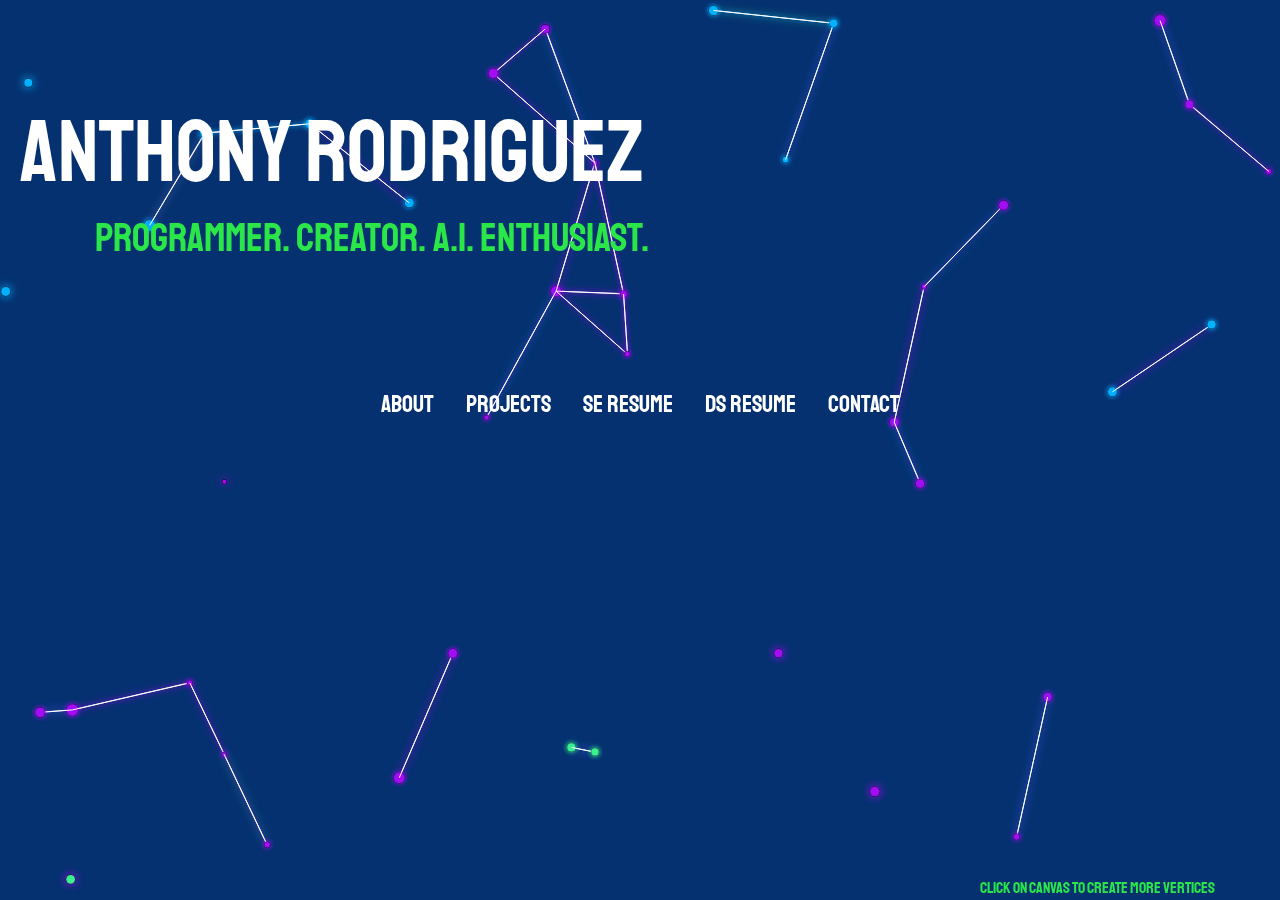
<file: index.html>
<!DOCTYPE html>
<html lang="en">

<head>
  <meta charset="UTF-8" />
  <meta name="author" content="Anthony Rodriguez" />
  <meta name="viewport" content="width=device-width, initial-scale=1.0" />
  <title>Anthony Rodriguez | Computer Programmer and A.I. Enthusiast</title>
  <link rel="stylesheet" type="text/css" href="./styles/style.css" />
  <!-- Latest compiled and minified CSS -->
  <link rel="stylesheet" href="https://maxcdn.bootstrapcdn.com/bootstrap/4.1.3/css/bootstrap.min.css" />
  <link href="https://fonts.googleapis.com/css?family=Karla" rel="stylesheet" />
  <link href="https://fonts.googleapis.com/css?family=Staatliches" rel="stylesheet">
</head>

<body>
  <!--Home Section-->
  <section class="container-fluid" id="home">
    <h1 class="display-2" id="name">ANTHONY RODRIGUEZ</h1>
    <h1 class="dispaly-5" id="description" style="color: rgb(42, 230, 73); margin-left: 2em;">
      Programmer. Creator. A.I. Enthusiast.
    </h1>
    <div id="navigation">
      <ul class="nav justify-content-center">
        <li class="nav-item">
          <a class="nav-link" href="portfolio.html">
            <h4 class="portfolio-link">About</h4>
          </a>
        </li>
        <li class="nav-item">
          <a class="nav-link" href="portfolio.html#projects-section">
            <h4 class="portfolio-link">Projects</h4>
          </a>
        </li>
        <li class="nav-item">
          <a class="nav-link" href="SE_Resume.pdf" target="_blank">
            <h4 class="portfolio-link">SE Resume</h4>
          </a>
        </li>
        <li class="nav-item">
          <a class="nav-link" href="DS_Resume.pdf" target="_blank">
            <h4 class="portfolio-link">DS Resume</h4>
          </a>
        </li>
        <li class="nav-item">
          <a class="nav-link" href="portfolio.html#contact-section">
            <h4 class="portfolio-link">Contact</h4>
          </a>
        </li>
      </ul>
    </div>
    <footer style="color: rgb(42, 230, 73)">Click on canvas to create more vertices</footer>
    <canvas id="myCanvas"></canvas>
  </section>
  <script src="./scripts/graph.js" type="module"></script>
  <script src="./scripts/vertex.js" type="module"></script>
  <script src="./scripts/utilities.js" type="module"></script>
</body>

</html>
</file>
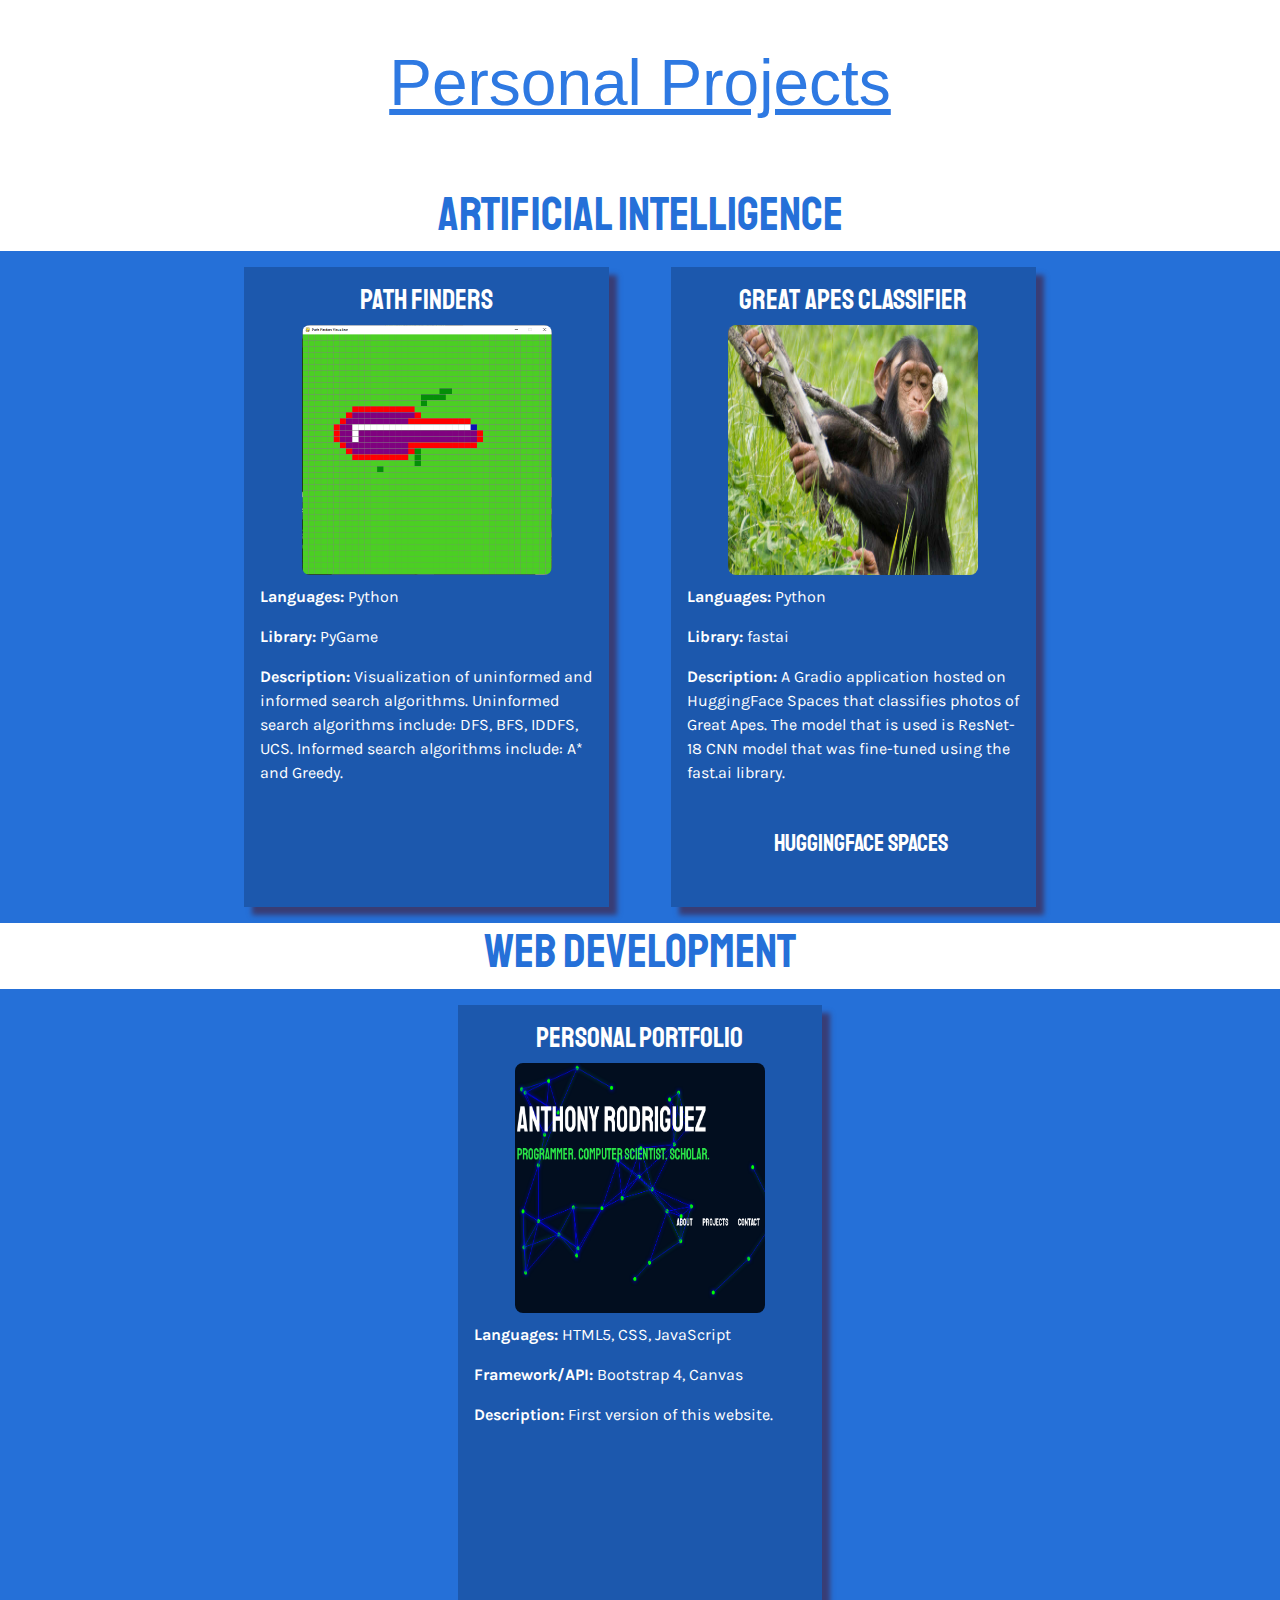
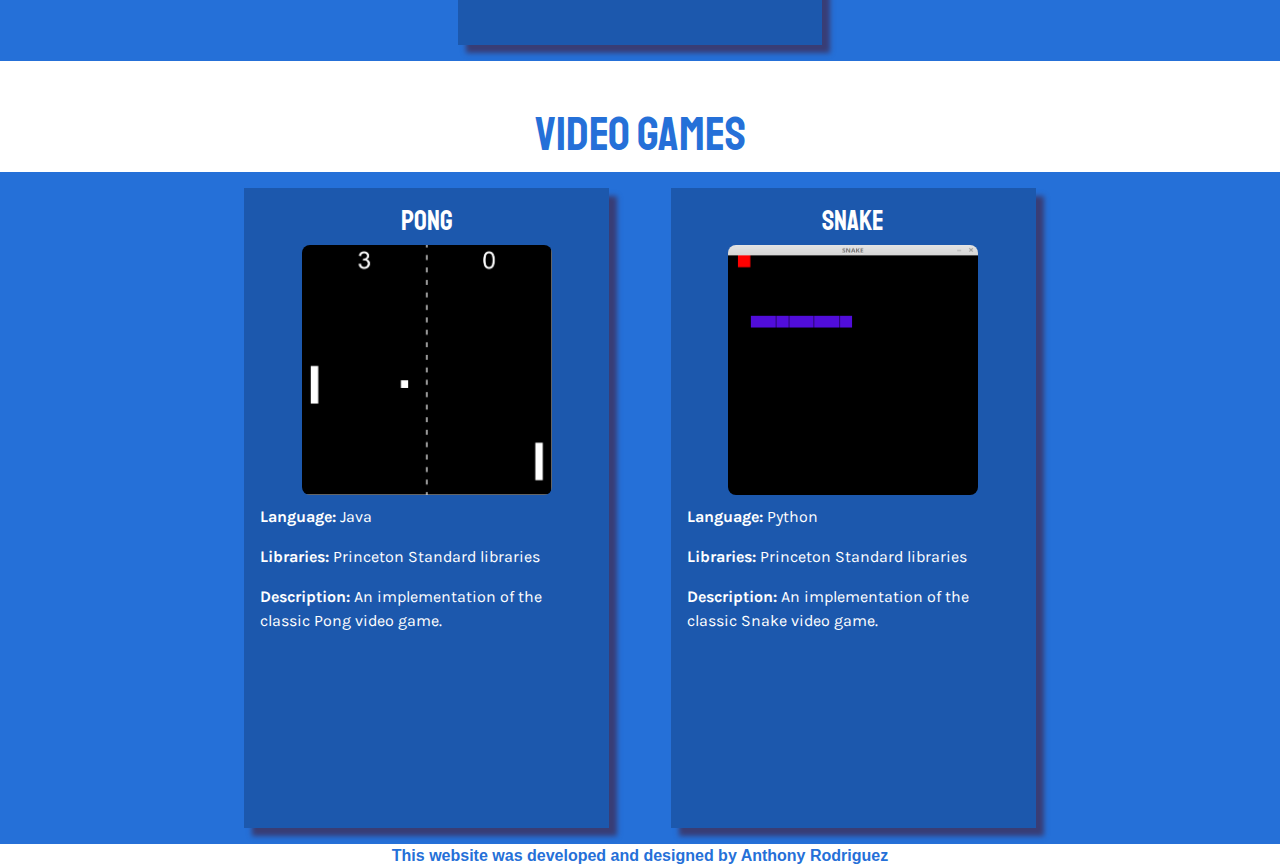
<file: projects.html>
<!DOCTYPE html>
<html lang="en">

<head>
    <meta charset="UTF-8" />
    <meta name="author" content="Anthony Rodriguez" />
    <meta name="viewport" content="width=device-width, initial-scale=1.0" />
    <title>Anthony Rodriguez | Computer Programmer and Scholar</title>
    <link rel="stylesheet" href="./styles/projectsStyle.css" />
    <link rel="stylesheet" href="./styles/portfolioStyle.css" />
    <link rel="stylesheet" href="./styles/portfolioMediaStyles.css" />
    <link rel="stylesheet" href="./styles/navStyle.css" />
    <!-- Latest compiled and minified CSS -->
    <link rel="stylesheet" href="https://maxcdn.bootstrapcdn.com/bootstrap/4.1.3/css/bootstrap.min.css" />
    <link href="https://fonts.googleapis.com/css?family=Karla" rel="stylesheet" />
    <link href="https://fonts.googleapis.com/css?family=Staatliches" rel="stylesheet">
    <link rel="stylesheet" href="https://use.fontawesome.com/releases/v5.6.3/css/all.css"
        integrity="sha384-UHRtZLI+pbxtHCWp1t77Bi1L4ZtiqrqD80Kn4Z8NTSRyMA2Fd33n5dQ8lWUE00s/" crossorigin="anonymous">
</head>

<body>
    <div id="mySidenav" class="sidenav">
        <a href="javascript:void(0)" class="closebtn" onclick="closeNav()">&times;</a>
        <a href="index.html">Home</a>
        <a id="about-anchor" href="portfolio.html#about-section">About</a>
        <a class="dropdown-btn" id="projects-anchor" href="javascript:void(0)">Projects <i class="fa fa-caret-down"></i></a>
        <div class="dropdown-container">
            <a class="dropdown-text" href="portfolio.html#projects-section">Featured Projects</a>
            <a class="dropdown-text" href="courseProjects.html">Course Projects</a>
        </div>
        <a class="dropdown-btn" id="projects-anchor" href="javascript:void(0)">
            Resume <i class="fa fa-caret-down"></i>
        </a>
        <div class="dropdown-container">
            <a href="SE_Resume.pdf" target="_blank">Software Engineer Resume</a>
            <a href="DS_Resume.pdf" target="_blank">Data Science Resume</a>
        </div>
        <a id="contact-anchor" href="portfolio.html#contact-section">Contact</a>
    </div>

    <i class="fas fa-bars nav-bars" onclick="openNav()"></i>
    <h1 class="display-1 section-head" id="page-header">Personal Projects</h1>

    <!--Artificial Intelligence Section-->
    <section class="course-section" id="web-section">
        <h1 class="display-2 section-head" id="b61-header">Artificial Intelligence</h1>
        <div id="section-content" style="background-color: rgb(37, 112, 216);">
            <div class="container-fluid">
                <div class="row">
                    <div class="col-lg-4 offset-lg-2">
                        <div class="project-descriptions">
                            <h3 style="text-align: center">Path Finders</h3>
                            <img class="project-image" src="./images/pathfinders.png" alt="vertices and edges">
                            <p class="project-descriptor"><b>Languages:</b> Python</p>
                            <p class="project-descriptor"><b>Library:</b> PyGame</p>
                            <p class="project-descriptor"><b>Description:</b>
                                Visualization of uninformed and informed search algorithms.
                                Uninformed search algorithms include: DFS, BFS, IDDFS, UCS.
                                Informed search algorithms include: A* and Greedy.
                            </p>
                            <a href="https://github.com/aRod209/aRod209.github.io" target="_blank">
                                <i class="fab fa-github"
                                    style="color:#ffffff; margin:1em; float:right; font-size:24px;"></i>
                            </a>
                        </div>
                    </div>
                    <div class="col-lg-4">
                        <div class="project-descriptions">
                            <h3 style="text-align: center">Great Apes Classifier</h3>
                            <img class="project-image" src="./images/chimpanzee.jpg" alt="vertices and edges">
                            <p class="project-descriptor"><b>Languages:</b> Python</p>
                            <p class="project-descriptor"><b>Library: </b>fastai</p>
                            <p class="project-descriptor"><b>Description:</b>
                               A Gradio application hosted on HuggingFace Spaces that classifies photos of Great Apes.
                               The model that is used is ResNet-18 CNN model that was fine-tuned using the fast.ai library.
                            </p>
                            <a href="https://github.com/aRod209/fastai-great-apes-classifier" target="_blank">
                                <i class="fab fa-github"
                                   style="color:#ffffff; margin:1em; float:right; font-size:24px;"></i>
                            </a>
                            <a href="https://huggingface.co/spaces/robot209/great-apes-classifier" target="_blank" style="color:#ffffff; margin:1em; float:right; font-size:24px;">HuggingFace Spaces</a>
                        </div>
                    </div>
                </div>
            </div>
        </div>
    </section>

    <!--Web Projects Section-->
    <section class="course-section" id="web-section">
        <h1 class="display-2 section-head" id="b61-header">Web Development</h1>
        <div id="section-content" style="background-color: rgb(37, 112, 216);">
            <div class="container-fluid">
                <div class="row">
                    <div class="col-lg-4 offset-lg-4">
                        <div class="project-descriptions">
                            <h3 style="text-align: center">Personal Portfolio</h3>
                            <img class="project-image" src="./images/homescreen.png" alt="vertices and edges">
                            <p class="project-descriptor"><b>Languages:</b> HTML5, CSS, JavaScript</p>
                            <p class="project-descriptor"><b>Framework/API:</b> Bootstrap 4, Canvas</p>
                            <p class="project-descriptor"><b>Description:</b>
                                First version of this website.
                            </p>
                            <a href="https://github.com/aRod209/aRod209.github.io" target="_blank">
                                <i class="fab fa-github"
                                    style="color:#ffffff; margin:1em; float:right; font-size:24px;"></i>
                            </a>
                        </div>
                    </div>
                </div>
            </div>
        </div>
    </section>

    <!--Video Game Projects Section-->
    <section class="course-section" id="game-section">
        <!-- Use any element to open the sidenav -->
        <i class="fas fa-bars nav-bars" onclick="openNav()"></i>
        <h1 class="display-2 section-head" id="b61-header">Video Games</h1>
        <div id="section-content" style="background-color: rgb(37, 112, 216);">
            <div class="container-fluid">
                <div class="row">
                    <div class="col-lg-4 offset-lg-2">
                        <div class="project-descriptions">
                            <h3 style="text-align: center">Pong</h3>
                            <a href="https://en.wikipedia.org/wiki/Pong" target="_blank">
                                <img class="project-image" src="./images/pong.png" alt="Pong game">
                            </a>
                            <p class="project-descriptor"><b>Language:</b> Java </p>
                            <p class="project-descriptor"><b>Libraries:</b> Princeton Standard libraries</p>
                            <p class="project-descriptor"><b>Description:</b>
                                An implementation of the classic Pong video game.
                            </p>
                            <a href="https://github.com/aRod209/pong" target="_blank">
                                <i class="fab fa-github"
                                    style="color:#ffffff; margin:1em; float:right; font-size:24px;"></i>
                            </a>
                        </div>
                    </div>
                    <div class="col-lg-4">
                        <div class="project-descriptions">
                            <h3 style="text-align: center">Snake</h3>
                            <a href="https://en.wikipedia.org/wiki/Snake_(video_game_genre)" target="_blank">
                                <img class="project-image" src="./images/snake.png" alt="Pong game">
                            </a>
                            <p class="project-descriptor"><b>Language:</b> Python </p>
                            <p class="project-descriptor"><b>Libraries:</b> Princeton Standard libraries</p>
                            <p class="project-descriptor"><b>Description:</b>
                                An implementation of the classic Snake video game.
                            </p>
                            <a href="https://github.com/aRod209/snake" target="_blank">
                                <i class="fab fa-github"
                                    style="color:#ffffff; margin:1em; float:right; font-size:24px;"></i>
                            </a>
                    </div>
                </div>
            </div>
        </div>
    </section>
    <footer style="color: rgb(37, 112, 216); text-align: center;">
        <b>This website was developed and designed by Anthony Rodriguez</b>
    </footer>
    <script src="./scripts/nav.js"></script>
</body>

</html>
</file>
<file: styles/style.css>
body {
  margin: 0px;
  overflow-x: hidden;
}

section {
  width: 100vw;
  height: 100vh;
  color: #ffffff;
  background-color: rgb(5, 49, 112);
  /* font-family: "Karla", sans-serif; */
  font-family: 'Staatliches', cursive;
}

#home {
  z-index: 0;
  color: #ffffff;
  position: relative;
  overflow: auto;
}

#name {
  padding-top: 100px;
  padding-left: 5px;
}

#navigation {
  z-index: 0;
}

.nav-link {
  color: #ffffff;
  margin-top: 7em;
}

.nav-item :hover {
  color: lime;
  text-decoration: underline;
}

#myCanvas {
  z-index: -1;
  top: 0px;
  left: 0px;
  right: 0px;
  bottom: 0px;
  position: absolute;
  display: block;
}

footer {
  z-index: 0;
  position: fixed;
  bottom: 0;
  right: 0;
  width: 300px;
  color: #ffffff;
}

@media screen and (max-width: 900px) 
              and (orientation: portrait) {
  #name {
    font-size: 60px;
  }

  #description {
    font-size: 30px;
  }

  .portfolio-link{
    font-size: 30px;
  }
}
@media screen and (max-width: 800px)
              and (orientation: portrait) {
  #description {
    font-size: 25px;
  }

  #name {
    font-size: 50px;
  }
}

/* Extra small devices (phones, 600px and down) */
@media only screen and (max-width: 600px)
                   and (orientation: portrait) {
  #description {
    font-size: 15px;
    display: block;
  }

  #name {
    font-size: 30px;
  }

  .portfolio-link{
    font-size: 1em;
  }

  footer {
    font-size: 15px;
  }
}

/* For anything smaller than a standard laptop that is in
   landscape orientation
*/
@media screen and (max-width: 1200px)
              and (orientation: landscape) {
  #name {
    font-size: 35px;
  }

  #description {
    font-size: 15px;
  }
  .portfolio-link {
    font-size: 15px;
  }

  footer {
    font-size: 15px;
  }

}
</file>
<file: styles/projectsStyle.css>
#page-header {
    text-decoration: underline;
    color: rgb(46, 121, 226);
    font-size: 4em;
    margin-bottom: 1em;
}
#b61-header, #a61-header {
    font-size: 3em;
}

.course-header {
    font-size: 3em;
}

@media screen and (max-width: 1080px) {
    #a61-header, #b61-header {
        font-size: 40px;
    }
}

@media screen and (max-width: 890px) {
    #a61-header {
        font-size: 35px;
    }
}

@media screen and (max-width: 790px) {
    #a61-header {
        font-size: 30px;
    }
}

@media screen and (max-width: 600px) {

    #a61-header {
        font-size: 27px;
    }
}

@media screen and (max-width: 450px) {

    #page-header {
        font-size: 40px;
    }

    #b61-header {
        font-size: 35px;
    }
}
</file>
<file: styles/portfolioStyle.css>
html{
    scroll-behavior: smooth;
}

.nav-bars {
  color:rgb(37, 112, 216);
  margin-left: 0.5em;
  cursor: pointer;
  font-size: 30px;
  padding-top: 0.5em;
}
section {
    font-family: 'Staatliches', cursive;
}

.section-head {
    color: rgb(37, 112, 216);
    text-align: center;
}

#section-content {
    color: #ffffff;
    overflow: hidden;
}

img {
  width: 300px;
  border-radius: 8px;
}

#self-photo {
  border-radius: 8px;
  width: 275px;
  margin-top: 1em;
  margin-bottom: 1em;
  margin-left: 1em;
  margin-right: 30px;
  float: left;
}

ul {
  padding-left: 0;
}

li {
    font-family: 'Courier New', Courier, monospace;
}

#skills-head {
  margin-left: 1em;
}

.skills-lists {
  margin-left: 2em;
}

.project-descriptions{
  margin: 1em;
  padding-top: 1em;
  padding-bottom: 1em;
  padding-right: 1em;
  padding-left: 1em;
  background-color: rgb(28, 88, 173);
  overflow: hidden;
  height: 40em;
  box-shadow: 8px 8px 5px rgb(57, 61, 117);
}

.project-descriptor {
  font-family: Karla, sans-serif;
}

.project-image {
  width: 250px;
  height: 250px;
  float: none;
  display: block;
  margin: auto;
  margin-bottom: 10px;
}

#contact-message {
  font-size: 2vw;
  text-align: center;
  margin-top:2em;
  margin-right: 4em;
  margin-left: 4em;
  background-color: rgb(28, 88, 173);
  box-shadow: 10px 10px 5px rgb(57, 61, 117);
}

.contact-email {
  text-align: center;
  font-size: 2vw;
}

@media screen and (max-width: 645px)
              and (orientation: landscape) {
  .skill-item {
    font-size: 12px;
  }
}
</file>
<file: styles/portfolioMediaStyles.css>
@media screen and (max-width: 991px) {
    #self-photo {
        float: none;
        display: block;
        margin-left: auto;
        margin-right: auto;
    }
}
@media screen and (max-width: 975px) {
    .skills-lists {
        margin-left: 2em;
    }
}

@media screen and (max-width: 817px) {
    #self-photo {
        width: 220px;
    }

    p {
        font-size: 15px;
    }

    #skills-head {
        margin-left: 1em;
    }

    li {
        font-size: 15px;
    }

    #aboutMe-head {
        margin-left: 1em;
    }

    #aboutMe-content {
        margin-left: 1em;
    }

    .contact-email {
        font-size: 3vw;
    }
}

@media screen and (max-width: 600px) {

    #about-head, #projects-head, #contact-head {
        font-size: 70px;
    }

    #contact-message {
        font-size: 4vw;
    }
}

@media screen and (max-width: 575px) {
    .skills-lists {
        text-align: center;
    }

    #projects-message {
        font-size: 15px;
    }
}
</file>
<file: styles/navStyle.css>
/* The side navigation menu */
.sidenav {
  height: 100%; /* 100% Full-height */
  width: 0; /* 0 width - change this with JavaScript */
  position: fixed; /* Stay in place */
  z-index: 1; /* Stay on top */
  top: 0; /* Stay at the top */
  left: 0;
  background-color: rgb(255, 255, 255); /* Black*/
  overflow-x: hidden; /* Disable horizontal scroll */
  padding-top: 60px; /* Place content 60px from the top */
  transition: 0.15s; /* 0.15 second transition effect to slide in the sidenav */
}
  
/* The navigation menu links */
.sidenav a {
  padding: 8px 8px 8px 32px;
  text-decoration: none;
  font-size: 25px;
  color: rgb(37, 112, 216);
  display: block;
  transition: 0.3s;
}
  
/* When you mouse over the navigation links, change their color */
.sidenav a:hover {
  color: rgb(37, 112, 216);
}
  
/* Position and style the close button (top right corner) */
.sidenav .closebtn {
  position: absolute;
  top: 0;
  right: 25px;
  font-size: 36px;
  margin-left: 50px;
}


.dropdown-btn {
  padding: 6px 8px 6px 16px;
  text-decoration: none;
  font-size: 20px;
  color: #818181;
  display: block;
  border: none;
  background: none;
  width:100%;
  text-align: left;
  cursor: pointer;
  outline: none;
}

/* Dropdown container (hidden by default). Optional: add a lighter background color and some left padding to change the design of the dropdown content */
.dropdown-container {
  color: #ffffff;
  display: none;
  background-color: #ffffff;
  padding-left: 8px;
}

/* Optional: Style the caret down icon */
.fa-caret-down {
  float: right;
  padding-right: 8px;
}
</file>
